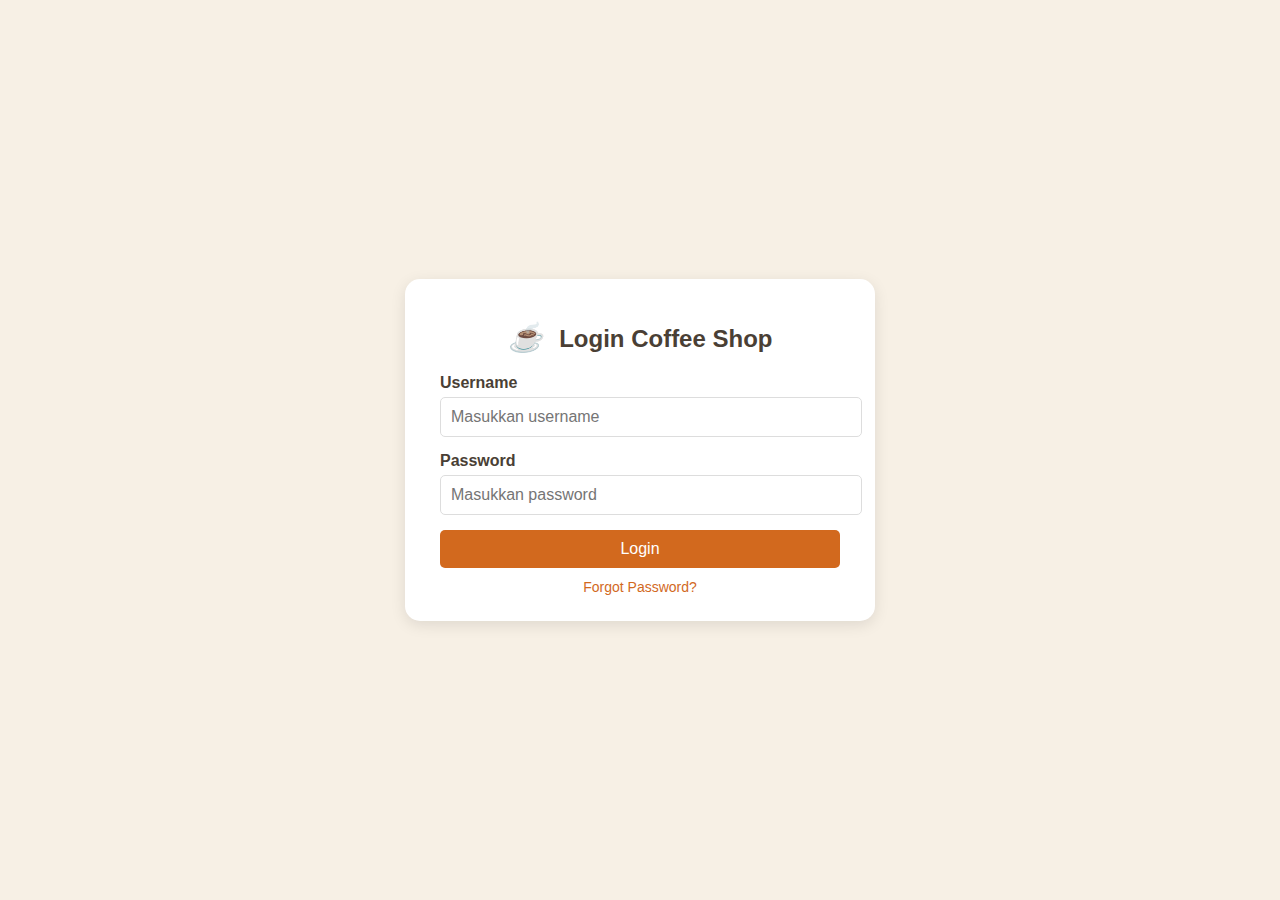
<file: index.html>
<!DOCTYPE html>
<html lang="en">
<head>
  <meta charset="UTF-8">
  <meta name="viewport" content="width=device-width, initial-scale=1.0">
  <title>Login - Coffee Shop</title>
  <link rel="stylesheet" href="mainstyle.css">
</head>
<body>
  <div class="login-container">
    <h1><i class="coffee-icon">☕</i> Login Coffee Shop</h1>
    <form id="loginForm">
      <div class="input-group">
        <label for="username">Username</label>
        <input type="text" id="username" name="username" placeholder="Masukkan username" required>
      </div>
      <div class="input-group">
        <label for="password">Password</label>
        <input type="password" id="password" name="password" placeholder="Masukkan password" required>
      </div>
      <button type="submit">Login</button>
    </form>
    <div class="forgot-password">
      <a href="#" id="forgotPasswordLink">Forgot Password?</a>
    </div>
  </div>

  <!-- Modal Forgot Password -->
  <div id="forgotPasswordModal" class="modal">
    <div class="modal-content">
      <span class="close" onclick="closeForgotPasswordModal()">&times;</span>
      <h3>Reset Password</h3>
      <form id="resetPasswordForm">
        <div class="input-group">
          <label for="email">Email Anda</label>
          <input type="email" id="email" name="email" placeholder="Masukkan email terdaftar" required>
        </div>
        <div class="input-group">
          <label for="newPassword">Password Baru</label>
          <input type="password" id="newPassword" name="newPassword" placeholder="Masukkan password baru" required>
        </div>
        <div class="input-group">
          <label for="confirmPassword">Konfirmasi Password</label>
          <input type="password" id="confirmPassword" name="confirmPassword" placeholder="Konfirmasi password baru" required>
        </div>
        <button type="submit">Reset Password</button>
      </form>
    </div>
  </div>

  <script src="script.js"></script>
</body>
</html>
</file>
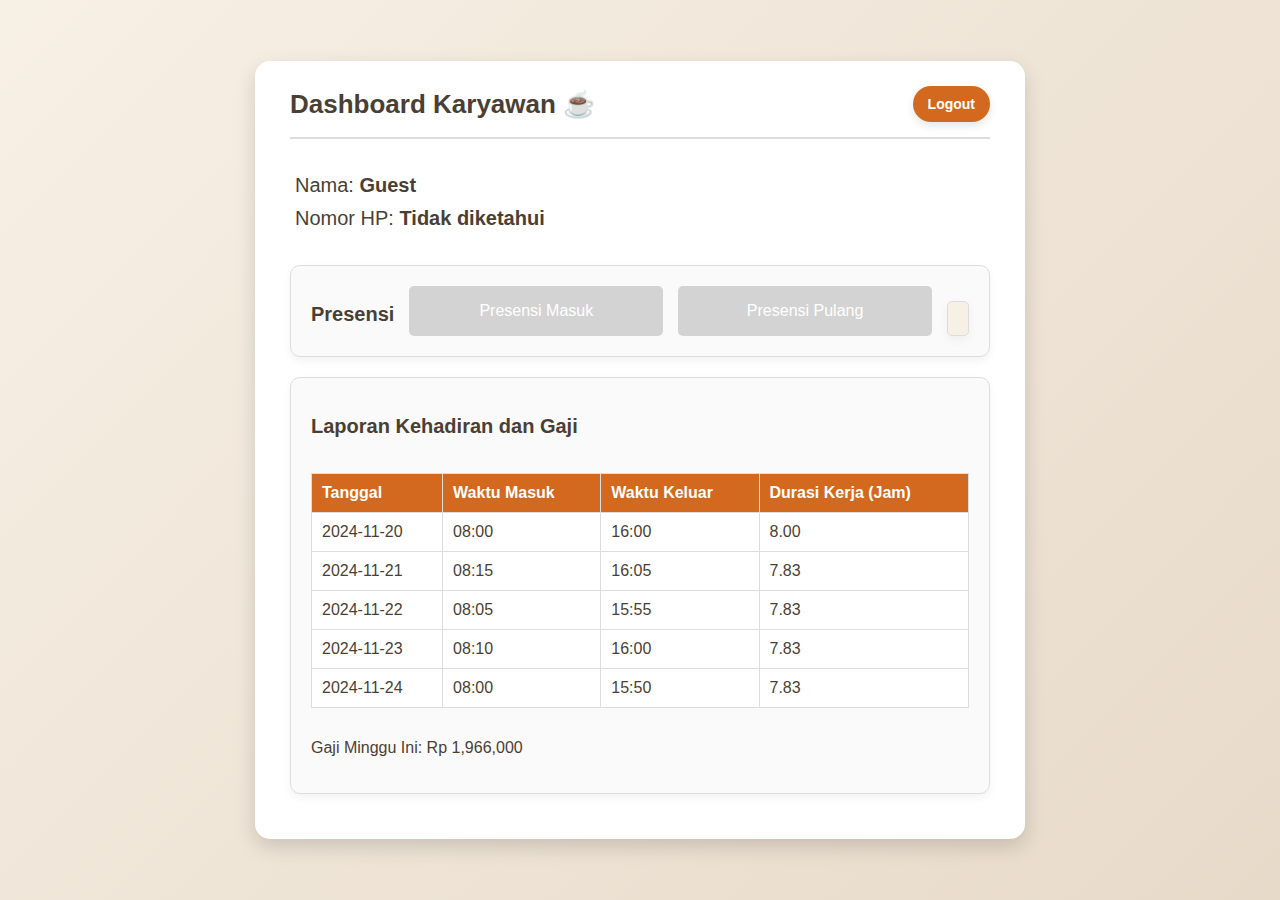
<file: karyawan.html>
<!DOCTYPE html>
<html lang="en">
<head>
  <meta charset="UTF-8">
  <meta name="viewport" content="width=device-width, initial-scale=1.0">
  <title>Dashboard Karyawan - Coffee Shop</title>
  <link rel="stylesheet" href="employeestyle.css">
</head>
<body>
  <div class="employee-dashboard-container">
    <header>
      <h1>Dashboard Karyawan ☕</h1>
      <button class="logout-btn" id="logoutButton">Logout</button>
    </header>
    <main>
      <div class="user-info">
        <p>Nama: <strong id="displayUsername"></strong></p>
        <p>Nomor HP: <strong id="displayPhone"></strong></p>
      </div>

      <!-- Absen Masuk/Pulang -->
      <section id="presensi">
        <h2>Presensi</h2>
        <button id="checkInButton">Presensi Masuk</button>
        <button id="checkOutButton" disabled>Presensi Pulang</button>
        <div id="attendanceMessage"></div>
      </section>

      <!-- Laporan Kehadiran dan Gaji -->
      <section>
        <h2>Laporan Kehadiran dan Gaji</h2>
        <table>
          <thead>
            <tr>
              <th>Tanggal</th>
              <th>Waktu Masuk</th>
              <th>Waktu Keluar</th>
              <th>Durasi Kerja (Jam)</th>
            </tr>
          </thead>
          <tbody id="attendanceReportTable">
            <!-- Data laporan akan ditambahkan di sini -->
          </tbody>
        </table>
        <p id="salaryEstimate"></p>
      </section>
    </main>
  </div>

  <script>
    // Ambil data dari localStorage
    document.addEventListener("DOMContentLoaded", function () {
      const username = localStorage.getItem("username") || "Guest";
      const phone = localStorage.getItem("phone") || "Tidak diketahui";

      // Masukkan data ke elemen HTML
      document.getElementById("displayUsername").textContent = username;
      document.getElementById("displayPhone").textContent = phone;

      // Tampilkan laporan kehadiran
      loadAttendanceReport();

      // Atur waktu presensi
      setupPresensiButtons();
    });

    // Fungsi untuk mengatur tombol Presensi berdasarkan waktu
    function setupPresensiButtons() {
      const currentTime = new Date();
      const currentHour = currentTime.getHours();
      const currentMinutes = currentTime.getMinutes();
      const checkInButton = document.getElementById("checkInButton");
      const checkOutButton = document.getElementById("checkOutButton");

      // Presensi Masuk hanya bisa dilakukan antara jam 08:00 hingga 08:15
      if (currentHour === 8 && currentMinutes >= 0 && currentMinutes <= 15) {
        checkInButton.disabled = false;
      } else {
        checkInButton.disabled = true;
      }

      // Presensi Pulang hanya bisa dilakukan antara jam 16:00 hingga 16:15
      if (currentHour === 16 && currentMinutes >= 0 && currentMinutes <= 15) {
        checkOutButton.disabled = false;
      } else {
        checkOutButton.disabled = true;
      }
    }

    // Fungsi untuk Presensi Masuk
    document.getElementById("checkInButton").addEventListener("click", function () {
      const message = "Presensi Masuk berhasil pada " + new Date().toLocaleString();
      document.getElementById("attendanceMessage").innerHTML = `<p>${message}</p>`;
      // Nonaktifkan tombol presensi masuk setelah presensi
      document.getElementById("checkInButton").disabled = true;
      // Aktifkan tombol presensi pulang
      document.getElementById("checkOutButton").disabled = false;
    });

    // Fungsi untuk Presensi Pulang
    document.getElementById("checkOutButton").addEventListener("click", function () {
      const message = "Presensi Pulang berhasil pada " + new Date().toLocaleString();
      document.getElementById("attendanceMessage").innerHTML = `<p>${message}</p>`;
      // Nonaktifkan tombol presensi pulang setelah presensi
      document.getElementById("checkOutButton").disabled = true;
    });

    // Load attendance report and salary
    function loadAttendanceReport() {
      const reportData = [
        { date: "2024-11-20", checkIn: "08:00", checkOut: "16:00", duration: 8 },
        { date: "2024-11-21", checkIn: "08:15", checkOut: "16:05", duration: 7.83 },
        { date: "2024-11-22", checkIn: "08:05", checkOut: "15:55", duration: 7.83 },
        { date: "2024-11-23", checkIn: "08:10", checkOut: "16:00", duration: 7.83 },
        { date: "2024-11-24", checkIn: "08:00", checkOut: "15:50", duration: 7.83 }
      ];

      const tableBody = document.getElementById("attendanceReportTable");
      tableBody.innerHTML = ""; // Kosongkan tabel sebelum menambahkan data

      let totalHours = 0;
      reportData.forEach((record) => {
        const row = `<tr>
          <td>${record.date}</td>
          <td>${record.checkIn}</td>
          <td>${record.checkOut}</td>
          <td>${record.duration.toFixed(2)}</td>
        </tr>`;
        tableBody.innerHTML += row;
        totalHours += record.duration;
      });

      const hourlyRate = 50000; // Contoh: Gaji per jam
      const totalSalary = totalHours * hourlyRate;
      document.getElementById("salaryEstimate").textContent = `Gaji Minggu Ini: Rp ${totalSalary.toLocaleString()}`;
    }

    // Logout functionality
    document.getElementById("logoutButton").addEventListener("click", function () {
      localStorage.clear();
      window.location.href = 'index.html';
    });
  </script>
</body>
</html>
</file>
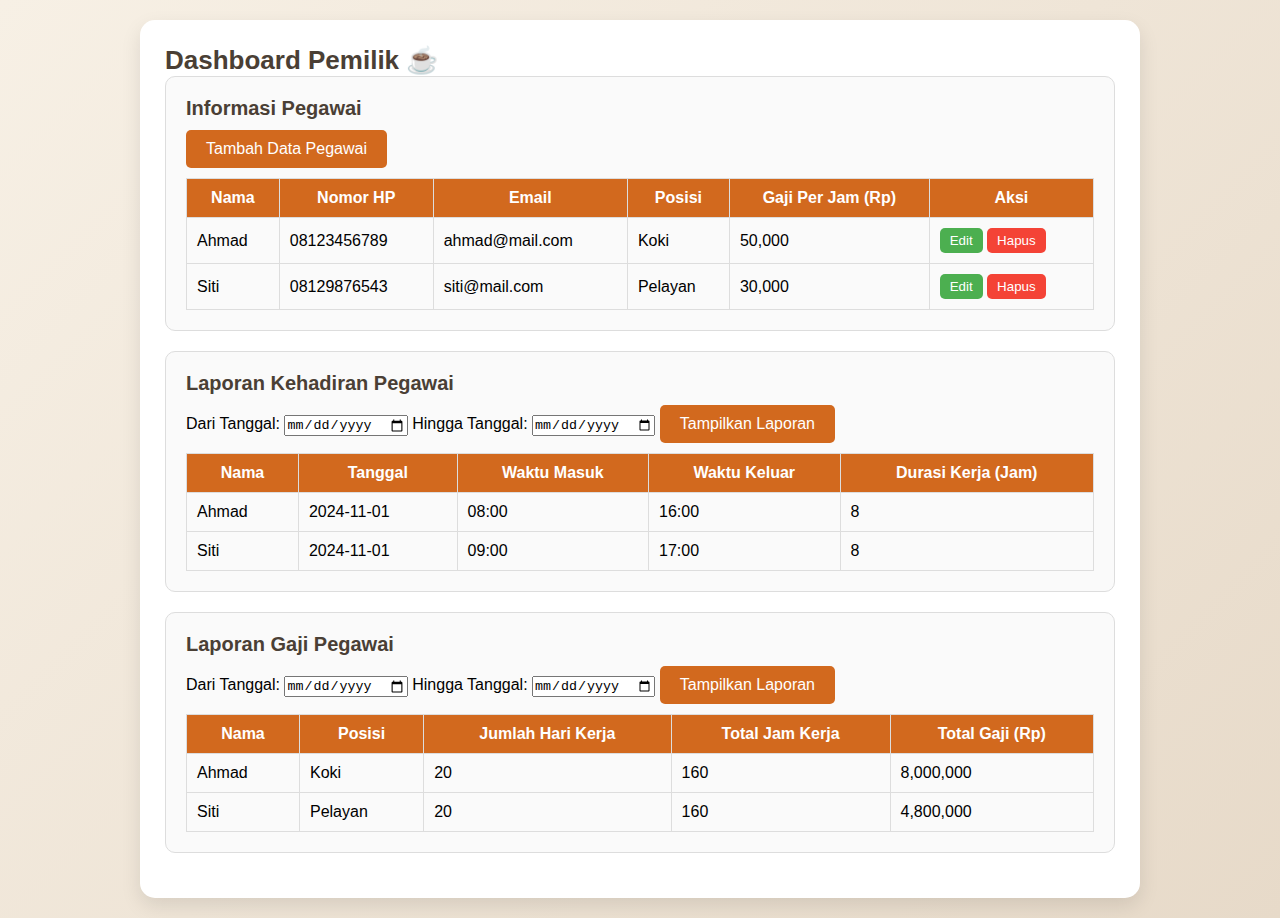
<file: pemilik.html>
<!DOCTYPE html>
<html lang="en">
<head>
  <meta charset="UTF-8">
  <meta name="viewport" content="width=device-width, initial-scale=1.0">
  <title>Dashboard Pemilik - Coffee Shop</title>
  <link rel="stylesheet" href="ownerstyle.css">
</head>
<body>
  <div class="owner-dashboard-container">
    <header>
      <h1>Dashboard Pemilik ☕</h1>
    </header>
    <main>
      <!-- Informasi Pegawai -->
      <section>
        <h2>Informasi Pegawai</h2>
        <div class="button-container">
          <button class="primary-btn" onclick="openModal('employeeInfoModal')">Tambah Data Pegawai</button>
        </div>
        <table>
          <thead>
            <tr>
              <th>Nama</th>
              <th>Nomor HP</th>
              <th>Email</th>
              <th>Posisi</th>
              <th>Gaji Per Jam (Rp)</th>
              <th>Aksi</th>
            </tr>
          </thead>
          <tbody id="employeeInfoTable">
            <tr>
              <td>Ahmad</td>
              <td>08123456789</td>
              <td>ahmad@mail.com</td>
              <td>Koki</td>
              <td>50,000</td>
              <td>
                <button class="secondary-btn" onclick="editRow(this)">Edit</button>
                <button class="danger-btn" onclick="deleteRow(this)">Hapus</button>
              </td>
            </tr>
            <tr>
              <td>Siti</td>
              <td>08129876543</td>
              <td>siti@mail.com</td>
              <td>Pelayan</td>
              <td>30,000</td>
              <td>
                <button class="secondary-btn" onclick="editRow(this)">Edit</button>
                <button class="danger-btn" onclick="deleteRow(this)">Hapus</button>
              </td>
            </tr>
          </tbody>
        </table>
      </section>

      <!-- Laporan Kehadiran -->
      <section>
        <h2>Laporan Kehadiran Pegawai</h2>
        <form onsubmit="generateAttendanceReport(event)">
          <label for="attendanceStartDate">Dari Tanggal:</label>
          <input type="date" id="attendanceStartDate">
          <label for="attendanceEndDate">Hingga Tanggal:</label>
          <input type="date" id="attendanceEndDate">
          <button type="submit" class="primary-btn">Tampilkan Laporan</button>
        </form>
        <table>
          <thead>
            <tr>
              <th>Nama</th>
              <th>Tanggal</th>
              <th>Waktu Masuk</th>
              <th>Waktu Keluar</th>
              <th>Durasi Kerja (Jam)</th>
            </tr>
          </thead>
          <tbody id="attendanceReportResult"></tbody>
        </table>
      </section>

      <!-- Laporan Gaji -->
      <section>
        <h2>Laporan Gaji Pegawai</h2>
        <form onsubmit="generateSalaryReport(event)">
          <label for="salaryStartDate">Dari Tanggal:</label>
          <input type="date" id="salaryStartDate">
          <label for="salaryEndDate">Hingga Tanggal:</label>
          <input type="date" id="salaryEndDate">
          <button type="submit" class="primary-btn">Tampilkan Laporan</button>
        </form>
        <table>
          <thead>
            <tr>
              <th>Nama</th>
              <th>Posisi</th>
              <th>Jumlah Hari Kerja</th>
              <th>Total Jam Kerja</th>
              <th>Total Gaji (Rp)</th>
            </tr>
          </thead>
          <tbody id="salaryReportResult"></tbody>
        </table>
      </section>
    </main>
  </div>

  <!-- Modal: Tambah Data Pegawai -->
  <div id="employeeInfoModal" class="modal" style="display: none;">
    <div class="modal-content">
      <span class="close" onclick="closeModal('employeeInfoModal')">&times;</span>
      <h3>Tambah/Edit Data Pegawai</h3>
      <form id="employeeInfoForm" onsubmit="saveRow(event)">
        <input type="hidden" id="rowIndex">
        <label for="employeeName">Nama:</label>
        <input type="text" id="employeeName" required>
        <label for="employeePhone">Nomor HP:</label>
        <input type="text" id="employeePhone" required>
        <label for="employeeEmail">Email:</label>
        <input type="text" id="employeeEmail" required>
        <label for="employeePosition">Posisi:</label>
        <input type="text" id="employeePosition" required>
        <label for="salaryAmount">Gaji Per Jam (Rp):</label>
        <input type="text" id="salaryAmount" required>
        <button type="submit" class="primary-btn">Simpan</button>
      </form>
    </div>
  </div>

  <script>
    // Tambah atau edit data pegawai
    function saveRow(event) {
      event.preventDefault();
      const rowIndex = document.getElementById("rowIndex").value;
      const name = document.getElementById("employeeName").value;
      const phone = document.getElementById("employeePhone").value;
      const email = document.getElementById("employeeEmail").value;
      const position = document.getElementById("employeePosition").value;
      const salary = document.getElementById("salaryAmount").value;

      if (rowIndex) {
        // Edit data
        const table = document.getElementById("employeeInfoTable");
        const row = table.rows[rowIndex];
        row.cells[0].textContent = name;
        row.cells[1].textContent = phone;
        row.cells[2].textContent = email;
        row.cells[3].textContent = position;
        row.cells[4].textContent = salary;
      } else {
        // Tambah data
        const table = document.getElementById("employeeInfoTable");
        const newRow = table.insertRow();
        [name, phone, email, position, salary].forEach((value) => {
          const cell = newRow.insertCell();
          cell.textContent = value;
        });
        const actionCell = newRow.insertCell();
        actionCell.innerHTML = `
          <button class="secondary-btn" onclick="editRow(this)">Edit</button>
          <button class="danger-btn" onclick="deleteRow(this)">Hapus</button>`;
      }

      document.getElementById("employeeInfoForm").reset();
      closeModal("employeeInfoModal");
    }

    // Edit data pegawai
    function editRow(button) {
      const row = button.parentElement.parentElement;
      const rowIndex = row.rowIndex - 1; // Adjust for header
      document.getElementById("rowIndex").value = rowIndex;
      document.getElementById("employeeName").value = row.cells[0].textContent;
      document.getElementById("employeePhone").value = row.cells[1].textContent;
      document.getElementById("employeeEmail").value = row.cells[2].textContent;
      document.getElementById("employeePosition").value = row.cells[3].textContent;
      document.getElementById("salaryAmount").value = row.cells[4].textContent;
      openModal("employeeInfoModal");
    }

    // Hapus data pegawai
    function deleteRow(button) {
      const row = button.parentElement.parentElement;
      row.remove();
    }

    // Modal
    function openModal(id) {
      document.getElementById(id).style.display = "block";
    }

    function closeModal(id) {
      document.getElementById(id).style.display = "none";
    }

    // Laporan Kehadiran
    function generateAttendanceReport(event) {
      event?.preventDefault();
      const tbody = document.getElementById("attendanceReportResult");
      tbody.innerHTML = `
        <tr>
          <td>Ahmad</td>
          <td>2024-11-01</td>
          <td>08:00</td>
          <td>16:00</td>
          <td>8</td>
        </tr>
        <tr>
          <td>Siti</td>
          <td>2024-11-01</td>
          <td>09:00</td>
          <td>17:00</td>
          <td>8</td>
        </tr>`;
    }

    // Laporan Gaji
    function generateSalaryReport(event) {
      event?.preventDefault();
      const tbody = document.getElementById("salaryReportResult");
      tbody.innerHTML = `
        <tr>
          <td>Ahmad</td>
          <td>Koki</td>
          <td>20</td>
          <td>160</td>
          <td>8,000,000</td>
        </tr>
        <tr>
          <td>Siti</td>
          <td>Pelayan</td>
          <td>20</td>
          <td>160</td>
          <td>4,800,000</td>
        </tr>`;
    }

    // Generate laporan saat halaman dimuat
    generateAttendanceReport();
    generateSalaryReport();
  </script>
</body>
</html>
</file>
<file: mainstyle.css>
/* Body Style */
body {
  font-family: 'Arial', sans-serif;
  background-color: #f7f0e5;
  margin: 0;
  padding: 0;
  display: flex;
  justify-content: center;
  align-items: center;
  min-height: 100vh;
}

/* Login Container */
.login-container {
  background: #ffffff;
  color: #4a3f35;
  padding: 25px 35px;
  border-radius: 15px;
  box-shadow: 0 4px 15px rgba(0, 0, 0, 0.1);
  max-width: 400px;
  width: 100%;
  text-align: center;
}

.login-container h1 {
  font-size: 24px;
  color: #4a3f35;
  margin-bottom: 20px;
}

.login-container h1 .coffee-icon {
  font-size: 28px;
  margin-right: 10px;
}

.input-group {
  margin-bottom: 15px;
  text-align: left;
}

.input-group label {
  display: block;
  margin-bottom: 5px;
  font-weight: bold;
  color: #4a3f35;
}

.input-group input {
  width: 100%;
  padding: 10px;
  border: 1px solid #ddd;
  border-radius: 5px;
  font-size: 16px;
  background: #fff;
  color: #333;
}

.role-group {
  margin-bottom: 15px;
}

.radio-group-horizontal {
  display: flex;
  justify-content: space-around;
  margin-top: 5px;
}

.radio-group-horizontal label {
  display: flex;
  align-items: center;
  font-weight: bold;
  color: #4a3f35;
}

.forgot-password {
  margin-top: 10px;
  text-align: center;
}

.forgot-password a {
  text-decoration: none;
  color: #d2691e;
  font-size: 14px;
  transition: color 0.3s ease;
}

.forgot-password a:hover {
  color: #a0522d;
}

button {
  width: 100%;
  padding: 10px;
  border: none;
  border-radius: 5px;
  font-size: 16px;
  color: #fff;
  background: #d2691e;
  cursor: pointer;
  transition: background 0.3s ease;
}

button:hover {
  background: #a0522d;
}

button:active {
  background: #8b4513;
}

/* Modal Styling */
.modal {
  display: none;
  position: fixed;
  left: 0;
  top: 0;
  width: 100%;
  height: 100%;
  background: rgba(0, 0, 0, 0.5);
  z-index: 1000;
  justify-content: center;
  align-items: center;
}

.modal-content {
  background: #ffffff;
  padding: 20px;
  border-radius: 10px;
  max-width: 400px;
  width: 100%;
  box-shadow: 0 4px 10px rgba(0, 0, 0, 0.1);
  text-align: center;
  position: relative; /* Untuk memastikan posisi tombol close */
}

/* Tombol Close (X) */
.modal-content .close {
  position: absolute;
  top: 10px;
  right: 10px;
  font-size: 40px; /* Ukuran lebih besar */
  font-weight: bold;
  cursor: pointer;
  color: #333; /* Warna default */
  transition: transform 0.2s, color 0.3s ease; /* Efek transisi */
}

.modal-content .close:hover {
  transform: scale(1.3); /* Membesar saat hover */
  color: #d2691e; /* Ubah warna saat hover */
}

.modal-content .close:active {
  transform: scale(1.1); /* Sedikit mengecil saat klik */
}
</file>
<file: employeestyle.css>
/* Body Style */
body {
    font-family: 'Arial', sans-serif;
    background: linear-gradient(135deg, #f7f0e5, #e7dac9); /* Gradasi krem */
    margin: 0;
    padding: 0;
    display: flex;
    justify-content: center;
    align-items: center;
    min-height: 100vh;
  }
  
  /* Employee Dashboard Container */
  .employee-dashboard-container {
    background: #ffffff;
    color: #4a3f35;
    padding: 25px 35px;
    border-radius: 15px;
    box-shadow: 0 8px 20px rgba(0, 0, 0, 0.15);
    max-width: 700px;
    width: 100%;
    position: relative;
  }
  
  header {
    display: flex;
    justify-content: space-between;
    align-items: center;
    border-bottom: 2px solid #ddd;
    padding-bottom: 15px;
    margin-bottom: 20px;
  }
  
  header h1 {
    font-size: 26px;
    color: #4a3f35;
    margin: 0;
  }
  
  header .logout-btn {
    padding: 10px 15px;
    font-size: 14px;
    font-weight: bold;
    background: #d2691e;
    color: #fff;
    border: none;
    border-radius: 20px;
    cursor: pointer;
    box-shadow: 0 4px 8px rgba(0, 0, 0, 0.1);
    transition: all 0.3s ease;
  }
  
  header .logout-btn:hover {
    background: #a0522d;
    transform: scale(1.05);
  }
  
  header .logout-btn:active {
    background: #8b4513;
    transform: scale(0.95);
  }
  
  main {
    margin-top: 20px;
  }
  
  section {
    margin-bottom: 20px;
    padding: 15px;
    border: 1px solid #ddd;
    border-radius: 10px;
    background-color: #fafafa;
    box-shadow: 0 4px 10px rgba(0, 0, 0, 0.05);
  }
  
  section h2 {
    font-size: 18px;
    margin-bottom: 10px;
    color: #4a3f35;
  }
  section {
    display: flex;
    justify-content: space-between; /* Menyusun tombol agar bersebelahan */
    gap: 10px; /* Memberikan jarak antar tombol */
  }

  section button {
    padding: 10px 15px;
    font-size: 16px;
    background: #d2691e;
    color: #fff;
    border: none;
    border-radius: 5px;
    cursor: pointer;
    transition: background 0.3s ease, transform 0.2s ease;
    width: 48%; /* Membatasi lebar tombol agar tidak terlalu besar */
  }
  
  section button:hover {
    background: #a0522d;
    transform: scale(1.05);
  }
  
  section button:active {
    background: #8b4513;
    transform: scale(0.95);
  }
  
  /* Layout tambahan untuk Presensi Section */
  section button:disabled {
    background: #d3d3d3; /* Warna tombol ketika dinonaktifkan */
    cursor: not-allowed; /* Cursor tidak bisa diklik */
  }
  
  .input-group {
    margin-bottom: 15px;
    text-align: left;
  }
  
  .input-group label {
    display: block;
    margin-bottom: 5px;
    font-weight: bold;
    color: #4a3f35;
  }
  
  .input-group input {
    width: 100%;
    padding: 10px;
    border: 1px solid #ddd;
    border-radius: 5px;
    font-size: 16px;
    background: #fff;
    color: #333;
  }
  
  #attendanceMessage,
  #reportMessage {
    margin-top: 15px;
    color: #4a3f35;
    font-size: 16px;
    background: #f7f0e5;
    padding: 10px;
    border-radius: 5px;
    border: 1px solid #ddd;
    box-shadow: 0 4px 10px rgba(0, 0, 0, 0.05);
  }
  .user-info {
    padding: 5px;
    border-radius: 10px;
    margin-bottom: 20px;
    color: #4a3f35;
    font-size: 20px;
 
  }
  
  .user-info p {
    margin: 10px 0; /* Tambahkan margin antar paragraf */
  }
  /* Text Fields for Employee Dashboard */
.input-group input[type="text"],
.input-group textarea {
  width: 300px; /* Lebar fix */
  max-width: 300px;
  padding: 10px;
  border: 1px solid #ddd;
  border-radius: 5px;
  font-size: 16px;
  background: #fff;
  color: #333;
}
/* General Layout for Employee Dashboard */
.input-group {
  display: flex;
  flex-direction: column;
  align-items: flex-start; /* Rata kiri */
  margin-bottom: 20px;
}

/* Text Fields Styling */
.input-group label {
  font-weight: bold;
  margin-bottom: 8px; /* Jarak antara label dan input */
  color: #4a3f35;
}

.input-group input[type="text"],
.input-group textarea {
  width: 100%;
  max-width: 300px; /* Lebar fix */
  padding: 10px;
  border: 1px solid #ddd;
  border-radius: 5px;
  font-size: 16px;
  background: #fff;
  color: #333;
}

textarea {
  resize: none; /* Nonaktifkan resize */
  height: 100px; /* Tinggi fix */
}

/* Form Button */
button[type="submit"] {
  margin-top: 10px;
  padding: 10px 20px;
  font-size: 16px;
  background-color: #d2691e;
  color: white;
  border: none;
  border-radius: 5px;
  cursor: pointer;
}

button[type="submit"]:hover {
  background-color: #a0522d;
}
/* General Layout for Owner Dashboard */
.owner-dashboard-container {
  display: flex;
  flex-direction: column; /* Susunan vertikal */
  gap: 20px; /* Jarak antar section */
  background: #ffffff;
  padding: 25px;
  border-radius: 15px;
  box-shadow: 0 8px 20px rgba(0, 0, 0, 0.1);
}

/* Styling Section */
section {
  padding: 20px;
  border: 1px solid #ddd;
  border-radius: 10px;
  background-color: #fafafa;
  box-shadow: 0 4px 10px rgba(0, 0, 0, 0.05);
  display: flex;
  flex-direction: column;
  gap: 15px; /* Jarak antar elemen di dalam section */
}

#presensi{
  flex-direction: row;
}

/* Title of Each Section */
section h2 {
  font-size: 20px;
  color: #4a3f35;
  margin-bottom: 10px;
}

/* Table Styling */
table {
  width: 100%;
  border-collapse: collapse;
  margin-top: 10px;
}

table th,
table td {
  padding: 10px;
  border: 1px solid #ddd;
  text-align: left;
}

table th {
  background: #d2691e;
  color: white;
  font-weight: bold;
}

table td {
  background: #ffffff;
}

/* Button Container */
.button-container {
  display: flex;
  justify-content: flex-end; /* Tombol rata kanan */
  gap: 10px;
}

/* Buttons */
.primary-btn {
  padding: 10px 15px;
  font-size: 14px;
  background: #d2691e;
  color: white;
  border: none;
  border-radius: 5px;
  cursor: pointer;
}

.primary-btn:hover {
  background: #a0522d;
}

.secondary-btn {
  padding: 8px 12px;
  font-size: 12px;
  background: #4caf50;
  color: white;
  border: none;
  border-radius: 5px;
  cursor: pointer;
}

.danger-btn {
  padding: 8px 12px;
  font-size: 12px;
  background: #f44336;
  color: white;
  border: none;
  border-radius: 5px;
  cursor: pointer;
}

/* Modal Styling */
.modal {
  display: none;
  position: fixed;
  left: 0;
  top: 0;
  width: 100%;
  height: 100%;
  background: rgba(0, 0, 0, 0.5);
  justify-content: center;
  align-items: center;
}

.modal-content {
  background: white;
  padding: 20px;
  border-radius: 10px;
  width: 50%;
  box-shadow: 0 8px 20px rgba(0, 0, 0, 0.15);
  display: flex;
  flex-direction: column;
  gap: 20px; /* Jarak antar elemen di dalam modal */
}
</file>
<file: ownerstyle.css>
/* Reset CSS */
* {
    margin: 0;
    padding: 0;
    box-sizing: border-box;
  }
  
  /* General Body */
  body {
    font-family: 'Arial', sans-serif;
    background: linear-gradient(135deg, #f7f0e5, #e7dac9);
    display: flex;
    justify-content: center;
    align-items: flex-start;
    min-height: 100vh;
    padding: 20px;
  }
  
  .owner-dashboard-container {
    background: #ffffff;
    padding: 25px;
    border-radius: 15px;
    box-shadow: 0 8px 20px rgba(0, 0, 0, 0.1);
    max-width: 1000px;
    width: 90%;
  }
  
  header h1 {
    font-size: 26px;
    color: #4a3f35;
    display: flex;
    align-items: center;
  }
  
  .logout-btn {
    float: right;
    padding: 10px 20px;
    background: #d2691e;
    color: white;
    border: none;
    border-radius: 20px;
    cursor: pointer;
  }
  
  /* Section Styling */
  main section {
    margin-bottom: 20px;
    padding: 20px;
    border-radius: 10px;
    background-color: #fafafa;
    border: 1px solid #ddd;
  }
  
  section h2 {
    font-size: 20px;
    margin-bottom: 10px;
    color: #4a3f35;
  }
  
  section p {
    font-size: 14px;
    margin-bottom: 15px;
  }
  
  /* Table Styling */
  table {
    width: 100%;
    border-collapse: collapse;
    margin-top: 10px;
  }
  
  table th, table td {
    padding: 10px;
    border: 1px solid #ddd;
  }
  
  table th {
    background: #d2691e;
    color: white;
  }
  
  /* Buttons */
  .primary-btn {
    padding: 10px 15px;
    background: #d2691e;
    color: white;
    border: none;
    border-radius: 5px;
    cursor: pointer;
  }
  
  .secondary-btn {
    padding: 5px 10px;
    background: #4caf50;
    color: white;
    border: none;
    border-radius: 5px;
    cursor: pointer;
  }
  
  .danger-btn {
    padding: 5px 10px;
    background: #f44336;
    color: white;
    border: none;
    border-radius: 5px;
    cursor: pointer;
  }
  
  /* Modal Styling */
  .modal {
    display: none;
    position: fixed;
    left: 0;
    top: 0;
    width: 100%;
    height: 100%;
    background: rgba(0, 0, 0, 0.5);
  }
  
  .modal-content {
    background: white;
    margin: 10% auto;
    padding: 20px;
    width: 50%;
    border-radius: 10px;
  }
  
  .user-info {
    padding: 15px;
    margin-bottom: 20px;
    color: #4a3f35;
    font-size: 20px;
  
  }
  
/* Modal Content Styling */
.modal-content {
  background: white;
  padding: 20px 30px;
  border-radius: 10px;
  width: 50%;
  box-shadow: 0 8px 20px rgba(0, 0, 0, 0.15);
  display: flex;
  flex-direction: column;
  align-items: flex-start; /* Rata kiri */
  gap: 20px; /* Jarak antar elemen */
}

/* Form Group Styling */
.form-group {
  display: flex;
  flex-direction: column; /* Susunan vertikal untuk label dan input */
  gap: 8px; /* Jarak antara label dan input */
  width: 100%;
}

.form-group label {
  font-size: 16px;
  font-weight: bold;
  color: #4a3f35;
}

.form-group input[type="text"],
.form-group textarea {
  width: 100%;
  max-width: 100%; /* Lebar penuh form */
  padding: 10px;
  border: 1px solid #ddd;
  border-radius: 5px;
  font-size: 16px;
  background: #fff;
  color: #333;
}

/* Textarea Styling */
textarea {
  resize: none; /* Nonaktifkan resize */
  height: 60px; /* Tinggi fix */
}

/* Button Alignment */
button.primary-btn {
  align-self: center; /* Tombol berada di tengah */
  padding: 10px 20px;
  font-size: 16px;
  background-color: #d2691e;
  color: white;
  border: none;
  border-radius: 5px;
  cursor: pointer;
}

button.primary-btn:hover {
  background-color: #a0522d;
}
/* Form Vertikal */
.form-vertical {
  display: flex;
  flex-direction: column;
  gap: 15px; /* Jarak antar form-group */
}

.form-group {
  display: flex;
  flex-direction: column;
  gap: 5px; /* Jarak antara label dan input */
  width: 100%;
}

textarea,
input[type="text"] {
  width: 100%;
  padding: 10px;
  border: 1px solid #ddd;
  border-radius: 5px;
  font-size: 14px;
}
</file>
